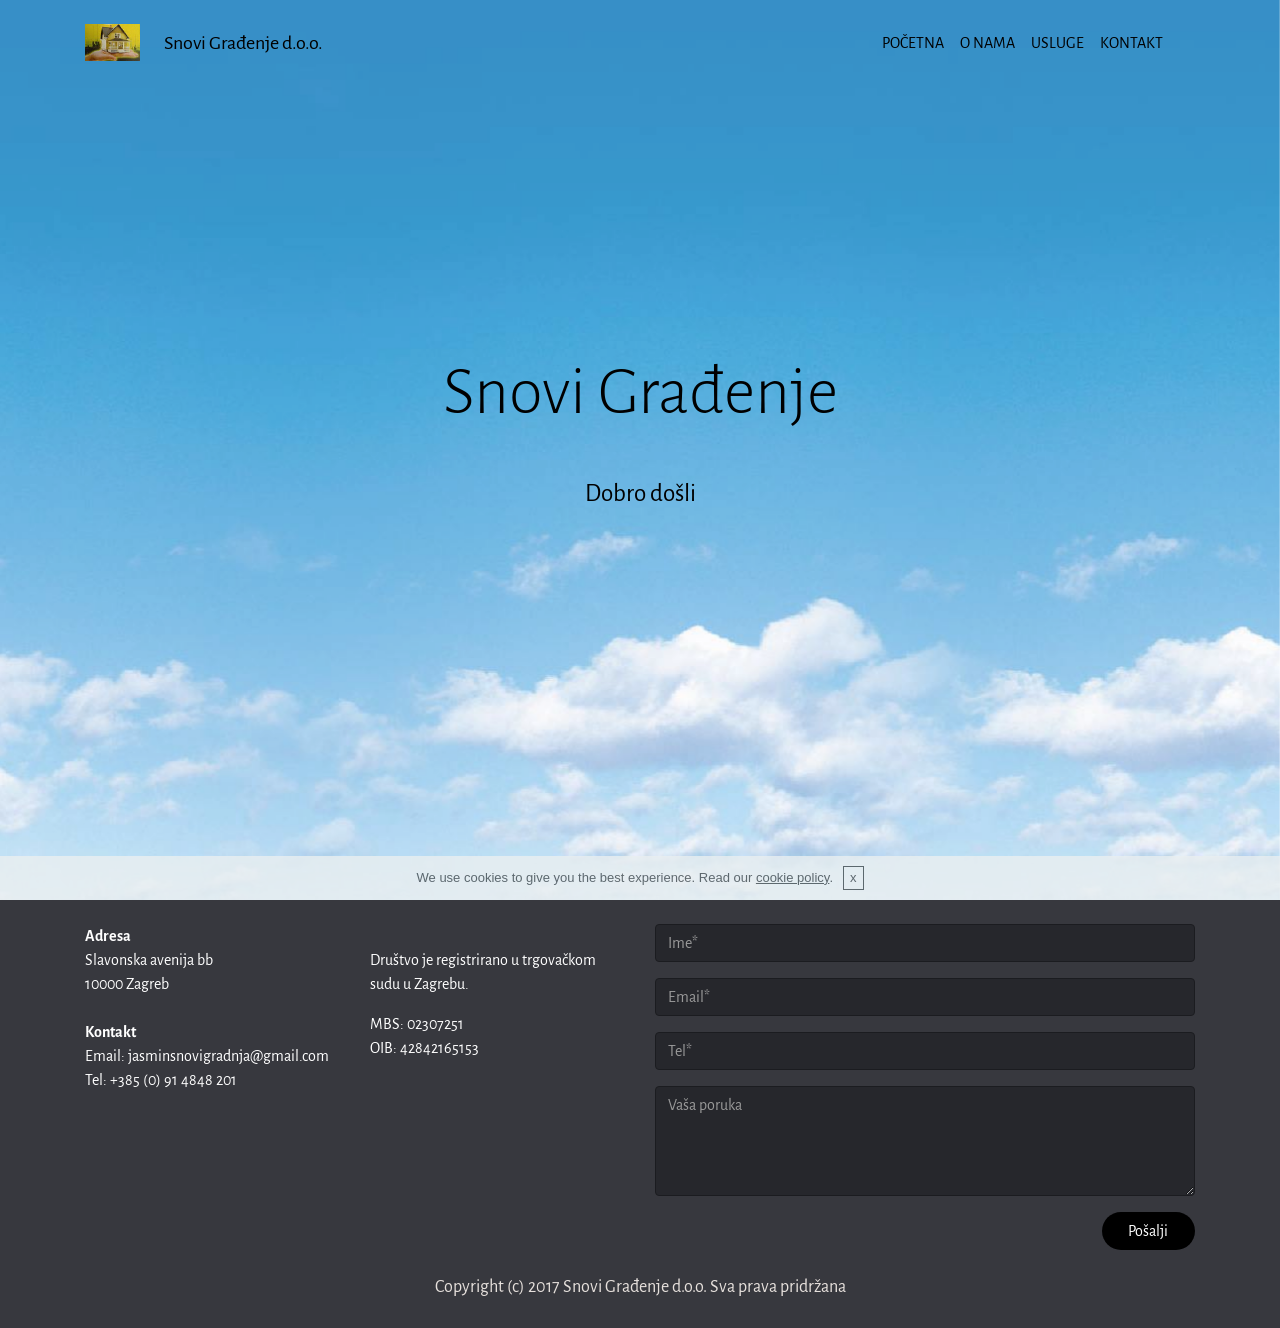
<file: index.html>
<!DOCTYPE html>
<html>
<head>
  <!-- Site made with Mobirise Website Builder v3.12.1, https://mobirise.com -->
  <meta charset="UTF-8">
  <meta http-equiv="X-UA-Compatible" content="IE=edge">
  <meta name="generator" content="Mobirise v3.12.1, mobirise.com">
  <meta name="viewport" content="width=device-width, initial-scale=1">
  <link rel="shortcut icon" href="assets/images/snovi-ruka-logo-189x128.jpg" type="image/x-icon">
  <meta name="description" content="">
  
  <link rel="stylesheet" href="https://fonts.googleapis.com/css?family=Playfair+Display:400,700&subset=latin,cyrillic">
  <link rel="stylesheet" href="https://fonts.googleapis.com/css?family=Alegreya+Sans:400,700&subset=latin,vietnamese,latin-ext">
  <link rel="stylesheet" href="assets/tether/tether.min.css">
  <link rel="stylesheet" href="assets/bootstrap/css/bootstrap.min.css">
  <link rel="stylesheet" href="assets/puritym/css/style.css">
  <link rel="stylesheet" href="assets/mobirise/css/mbr-additional.css" type="text/css">
  
  
  
</head>
<body>
<nav class="navbar navbar-light mbr-navbar navbar-fixed-top navbar-transparent" id="menu-0">
    <div class="container">
        <button class="navbar-toggler pull-right hidden-md-up" type="button" data-toggle="collapse" data-target="#exCollapsingNavbar2">
            <div class="hamburger-icon"></div>
        </button>

        <div class="clearfix"></div>
        <div class="collapse navbar-toggleable-sm" id="exCollapsingNavbar2">
            <span class="navbar-logo"><a href="https://mobirise.com"><img src="assets/images/snovi-ruka-logo-189x128.jpg" alt="Mobirise"></a></span>
            <span><a class="navbar-brand text-black" href="index.html">Snovi Građenje d.o.o.</a></span>

            

            <ul class="nav navbar-nav pull-xs-right"> <li class="nav-item"><a class="nav-link text-black" href="index.html">POČETNA</a></li> <li class="nav-item"><a class="nav-link text-black" href="SG_Onama.html">O NAMA</a></li> <li class="nav-item"><a class="nav-link text-black" href="SG_usluge.html">USLUGE</a></li>  <li class="nav-item"><a class="nav-link text-black" href="index.html#contacts3-w">KONTAKT</a></li>   <li class="nav-item"><a class="nav-link text-black" href="https://mobirise.com"></a></li> <li class="nav-item"><a class="nav-link text-black" href="https://mobirise.com"></a></li> </ul>
        </div>
    </div>
</nav>

<section class="mbr-section mbr-section-full mbr-parallax-background mbr-after-navbar" id="header1-b" style="background-image: url(assets/images/sky-background-free-2000x908.jpg);">
    <div class="mbr-table-cell">
        <div class="mbr-overlay" style="opacity: 0.2; background-color: rgb(255, 255, 255);"></div>
        <div class="container">
            <div class="row">
                <div class="col-md-8 col-md-offset-2 text-xs-center">

                    <h1 class="mbr-section-title display-1">Snovi Građenje</h1>
                    <p class="lead">Dobro došli</p>
                    
                </div>
            </div>
        </div>
        <a class="mbr-arrow" href="#footer1-i"><i class="fa fa-angle-down"></i></a>
    </div>
</section>

<section class="mbr-section mbr-section-small mbr-footer" id="contacts3-w" style="background-color: rgb(55, 56, 62); padding-top: 1.5rem; padding-bottom: 0rem;">
    
    <div class="container">
        <div class="row">
            <div class="col-xs-12 col-md-3">
                <p><strong>Adresa</strong><br>
Slavonska avenija bb<br>
10000 Zagreb<br><br><strong>Kontakt</strong><br>
Email:  jasminsnovigradnja@gmail.com<br>
Tel: +385 (0) 91 4848 201<br><br></p>
            </div>
            <div class="col-xs-12 col-md-3"><br><ul><p>Društvo je registrirano u trgovačkom sudu u Zagrebu.</p><p>MBS: 02307251<br>OIB: 42842165153</p></ul></div>
            <div class="col-xs-12 col-md-6" data-form-type="formoid">
                <div data-form-alert="true"><div hidden="" data-form-alert-success="true">Hvala Vam na iskazanom interesu!</div></div>
                <form action="https://mobirise.com/" method="post" data-form-title="MESSAGE">
                    <input type="hidden" value="mX06ZVja4E2EZxgfI5DPK44tJYjh2rwCl+9QtiZf3z41qBHpLvMY6rj8kYIgLhP+ARMFy6LroRrfm6cbDIcxtn8TXeQkxPLaC8D1YknIsHbTdmIFRxYLUBW+YEd84MO8" data-form-email="true">
                    <div class="form-group">
                        <input type="text" class="form-control input-sm input-inverse" name="name" required="" placeholder="Ime*" data-form-field="Name">
                    </div>
                    <div class="form-group">
                        <input type="email" class="form-control input-sm input-inverse" name="email" required="" placeholder="Email*" data-form-field="Email">
                    </div>
                    <div class="form-group">
                        <input type="tel" class="form-control input-sm input-inverse" name="phone" placeholder="Tel*" data-form-field="Phone">
                    </div>
                    <div class="form-group">
                        <textarea class="form-control input-sm input-inverse" name="message" rows="4" placeholder="Vaša poruka" data-form-field="Message"></textarea>
                    </div>
                    <div class="text-xs-right"><button type="submit" class="btn btn-black">Pošalji</button></div>
                </form>
            </div>
        </div>
    </div>
</section>

<footer class="mbr-section mbr-section-nopadding mbr-footer" id="footer1-i" style="background-color: rgb(55, 56, 62); padding-top: 1rem; padding-bottom: 0.66rem;">
    
    <div class="container">
        <p>Copyright (c) 2017 Snovi Građenje d.o.o. Sva prava pridržana</p>
    </div>
</footer>


  <script src="assets/web/assets/jquery/jquery.min.js"></script>
  <script src="assets/tether/tether.min.js"></script>
  <script src="assets/bootstrap/js/bootstrap.min.js"></script>
  <script src="assets/smooth-scroll/SmoothScroll.js"></script>
  <script src="assets/cookies-alert-plugin/cookies-alert-core.js"></script>
  <script src="assets/cookies-alert-plugin/cookies-alert-script.js"></script>
  <script src="assets/jarallax/jarallax.js"></script>
  <script src="assets/puritym/js/script.js"></script>
  <script src="assets/formoid/formoid.min.js"></script>
  
  
<input name="cookieData" type="hidden" data-cookie-text="We use cookies to give you the best experience. Read our <a href='privacy.html'>cookie policy</a>.">
  </body>
</html>
</file>
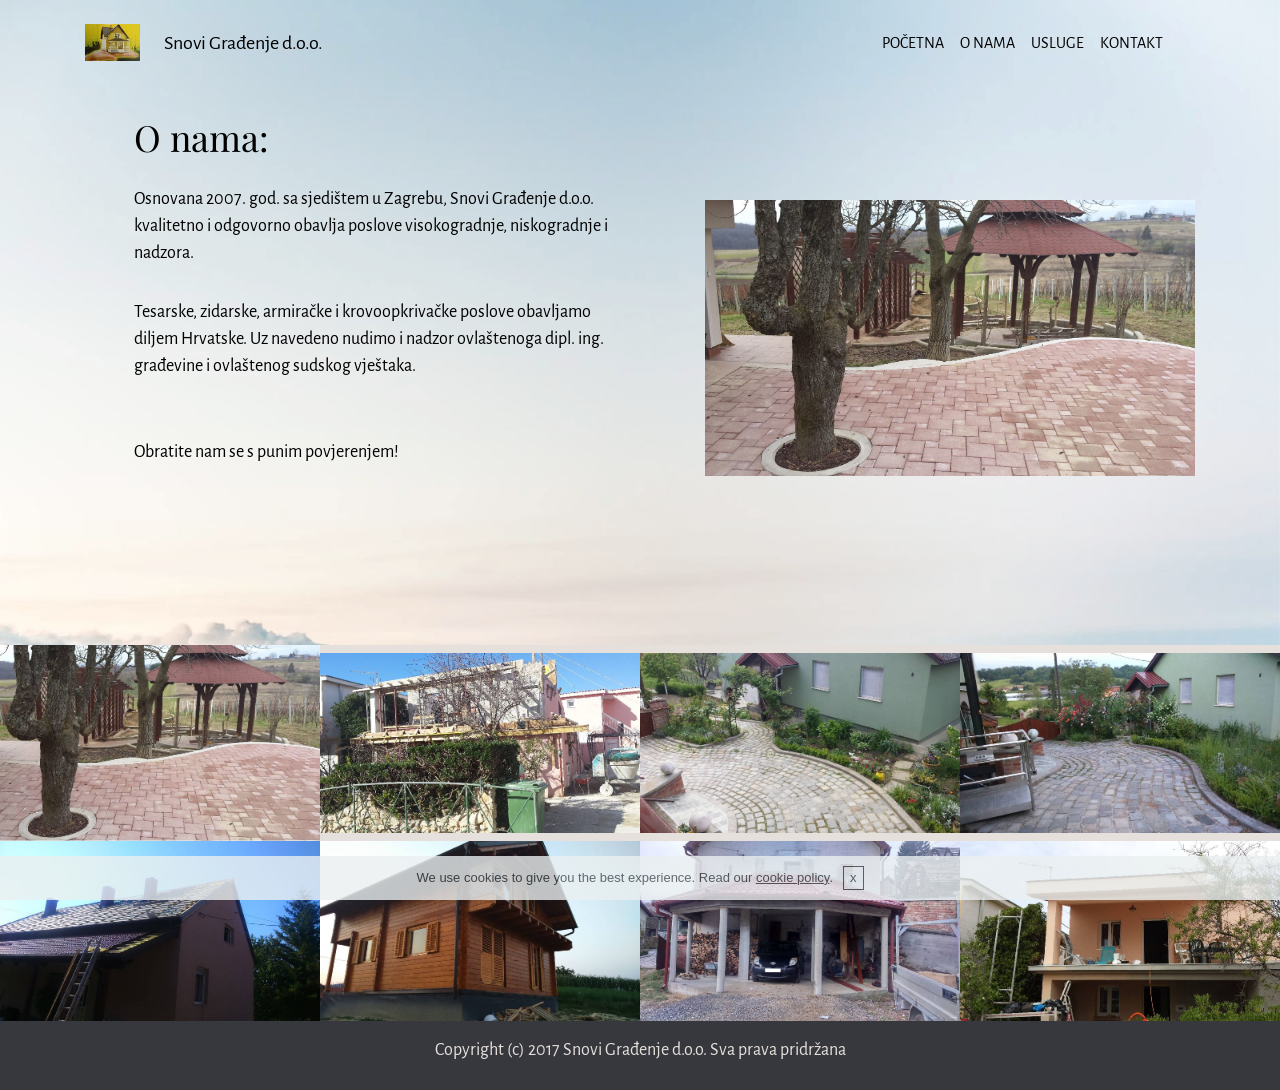
<file: SG_Onama.html>
<!DOCTYPE html>
<html>
<head>
  <!-- Site made with Mobirise Website Builder v3.12.1, https://mobirise.com -->
  <meta charset="UTF-8">
  <meta http-equiv="X-UA-Compatible" content="IE=edge">
  <meta name="generator" content="Mobirise v3.12.1, mobirise.com">
  <meta name="viewport" content="width=device-width, initial-scale=1">
  <link rel="shortcut icon" href="assets/images/snovi-ruka-logo-189x128.jpg" type="image/x-icon">
  <meta name="description" content="">
  <title>O nama</title>
  <link rel="stylesheet" href="https://fonts.googleapis.com/css?family=Playfair+Display:400,700&subset=latin,cyrillic">
  <link rel="stylesheet" href="https://fonts.googleapis.com/css?family=Alegreya+Sans:400,700&subset=latin,vietnamese,latin-ext">
  <link rel="stylesheet" href="assets/tether/tether.min.css">
  <link rel="stylesheet" href="assets/bootstrap/css/bootstrap.min.css">
  <link rel="stylesheet" href="assets/puritym/css/style.css">
  <link rel="stylesheet" href="assets/mobirise/css/mbr-additional.css" type="text/css">
  
  
  
</head>
<body>
<nav class="navbar navbar-light mbr-navbar navbar-fixed-top navbar-transparent" id="menu-10">
    <div class="container">
        <button class="navbar-toggler pull-right hidden-md-up" type="button" data-toggle="collapse" data-target="#exCollapsingNavbar2">
            <div class="hamburger-icon"></div>
        </button>

        <div class="clearfix"></div>
        <div class="collapse navbar-toggleable-sm" id="exCollapsingNavbar2">
            <span class="navbar-logo"><a href="https://mobirise.com"><img src="assets/images/snovi-ruka-logo-189x128.jpg" alt="Mobirise"></a></span>
            <span><a class="navbar-brand text-black" href="index.html">Snovi Građenje d.o.o.</a></span>

            

            <ul class="nav navbar-nav pull-xs-right"> <li class="nav-item"><a class="nav-link text-black" href="index.html">POČETNA</a></li> <li class="nav-item"><a class="nav-link text-black" href="SG_Onama.html">O NAMA</a></li> <li class="nav-item"><a class="nav-link text-black" href="SG_usluge.html">USLUGE</a></li>  <li class="nav-item"><a class="nav-link text-black" href="index.html#contacts3-w">KONTAKT</a></li>   <li class="nav-item"><a class="nav-link text-black" href="https://mobirise.com"></a></li> <li class="nav-item"><a class="nav-link text-black" href="https://mobirise.com"></a></li> </ul>
        </div>
    </div>
</nav>

<section class="mbr-section mbr-section-nopadding mbr-parallax-background mbr-after-navbar" id="msg-box4-13" style="background-image: url(assets/images/mbr-1-2000x1333.jpg); padding-top: 0rem; padding-bottom: 1.5rem;">
    <div class="mbr-overlay" style="opacity: 0.2; background-color: rgb(255, 255, 255);"></div>
    <div class="container">
        <div class="row">
            
            <div class="col-xs-12 col-lg-3 mbr-inner-padding text-xs-center mbr-table-cell-lg">
                <h3 class="mbr-section-title display-4">O nama:</h3>
                
                <div class="lead"><p>Osnovana 2007. god. sa sjedištem u Zagrebu, Snovi Građenje d.o.o. kvalitetno i odgovorno obavlja poslove visokogradnje, niskogradnje i nadzora.</p><p><span style="line-height: 1.5;">Tesarske, zidarske, armiračke i krovoopkrivačke poslove obavljamo diljem Hrvatske. Uz navedeno nudimo i nadzor ovlaštenoga dipl. ing. građevine i ovlaštenog sudskog vještaka.</span></p><p><span style="line-height: 1.5;"><br></span><span style="line-height: 1.5;">Obratite nam se s punim povjerenjem!</span></p><p><br></p></div>
                
            </div>
            <div class="col-xs-12 col-lg-9 mbr-table-cell-lg image-size" style="width: 21%;">
                <div class="mbr-figure"><img src="assets/images/20140105-1400x787.jpg"></div>
            </div>
        </div>
    </div>
</section>

<section class="mbr-gallery mbr-section mbr-section-nopadding" id="gallery1-14" style="background-color: rgb(230, 224, 220); padding-top: 0rem; padding-bottom: 0rem;">
    <!-- Gallery -->
    <div>
        <div class=" mbr-gallery-layout-default">
            <div>
                <div>
                    <div class="mbr-gallery-item">
                        <a data-toggle="modal" href="#lb-gallery1-14" data-slide-to="0">
                            <img alt="" src="assets/images/20140105-2000x1220-800x488.jpg">
                            <span class="icon fa fa-search-plus"></span>
                        </a>
                    </div><div class="mbr-gallery-item">
                        <a data-toggle="modal" href="#lb-gallery1-14" data-slide-to="1">
                            <img alt="" src="assets/images/20150211-2000x1125-800x450.jpg">
                            <span class="icon fa fa-search-plus"></span>
                        </a>
                    </div><div class="mbr-gallery-item">
                        <a data-toggle="modal" href="#lb-gallery1-14" data-slide-to="2">
                            <img alt="" src="assets/images/20160423-2000x1125-800x450.jpg">
                            <span class="icon fa fa-search-plus"></span>
                        </a>
                    </div><div class="mbr-gallery-item">
                        <a data-toggle="modal" href="#lb-gallery1-14" data-slide-to="3">
                            <img alt="" src="assets/images/dsc-0030-2000x1125-800x450.jpg">
                            <span class="icon fa fa-search-plus"></span>
                        </a>
                    </div><div class="mbr-gallery-item">
                        <a data-toggle="modal" href="#lb-gallery1-14" data-slide-to="4">
                            <img alt="" src="assets/images/dsc-2-2000x1125-800x450.jpg">
                            <span class="icon fa fa-search-plus"></span>
                        </a>
                    </div><div class="mbr-gallery-item">
                        <a data-toggle="modal" href="#lb-gallery1-14" data-slide-to="5">
                            <img alt="" src="assets/images/dsc-2000x1125-800x450.jpg">
                            <span class="icon fa fa-search-plus"></span>
                        </a>
                    </div><div class="mbr-gallery-item">
                        <a data-toggle="modal" href="#lb-gallery1-14" data-slide-to="6">
                            <img alt="" src="assets/images/dsc-0009-1-2000x1125-800x450.jpg">
                            <span class="icon fa fa-search-plus"></span>
                        </a>
                    </div><div class="mbr-gallery-item">
                        <a data-toggle="modal" href="#lb-gallery1-14" data-slide-to="7">
                            <img alt="" src="assets/images/20150426-2000x1125-800x450.jpg">
                            <span class="icon fa fa-search-plus"></span>
                        </a>
                    </div>
                </div>
            </div>
            <div class="clearfix"></div>
        </div>
    </div>

    <!-- Lightbox -->
    <div data-app-prevent-settings="" class="mbr-slider modal fade carousel slide" tabindex="-1" data-keyboard="true" data-interval="false" id="lb-gallery1-14">
        <div class="modal-dialog">
            <div class="modal-content">
                <div class="modal-body">
                    <ol class="carousel-indicators">
                        <li data-app-prevent-settings="" data-target="#lb-gallery1-14" data-slide-to="0"></li><li data-app-prevent-settings="" data-target="#lb-gallery1-14" data-slide-to="1"></li><li data-app-prevent-settings="" data-target="#lb-gallery1-14" data-slide-to="2"></li><li data-app-prevent-settings="" data-target="#lb-gallery1-14" data-slide-to="3"></li><li data-app-prevent-settings="" data-target="#lb-gallery1-14" class=" active" data-slide-to="4"></li><li data-app-prevent-settings="" data-target="#lb-gallery1-14" data-slide-to="5"></li><li data-app-prevent-settings="" data-target="#lb-gallery1-14" data-slide-to="6"></li><li data-app-prevent-settings="" data-target="#lb-gallery1-14" data-slide-to="7"></li>
                    </ol>
                    <div class="carousel-inner">
                        <div class="carousel-item">
                            <img alt="" src="assets/images/20140105-2000x1220.jpg">
                        </div><div class="carousel-item">
                            <img alt="" src="assets/images/20150211-2000x1125.jpg">
                        </div><div class="carousel-item">
                            <img alt="" src="assets/images/20160423-2000x1125.jpg">
                        </div><div class="carousel-item">
                            <img alt="" src="assets/images/dsc-0030-2000x1125.jpg">
                        </div><div class="carousel-item active">
                            <img alt="" src="assets/images/dsc-2-2000x1125.jpg">
                        </div><div class="carousel-item">
                            <img alt="" src="assets/images/dsc-2000x1125.jpg">
                        </div><div class="carousel-item">
                            <img alt="" src="assets/images/dsc-0009-1-2000x1125.jpg">
                        </div><div class="carousel-item">
                            <img alt="" src="assets/images/20150426-2000x1125.jpg">
                        </div>
                    </div>
                    <a class="left carousel-control" role="button" data-slide="prev" href="#lb-gallery1-14">
                        <span class="icon-prev" aria-hidden="true"></span>
                        <span class="sr-only">Previous</span>
                    </a>
                    <a class="right carousel-control" role="button" data-slide="next" href="#lb-gallery1-14">
                        <span class="icon-next" aria-hidden="true"></span>
                        <span class="sr-only">Next</span>
                    </a>

                    <a class="close" href="#" role="button" data-dismiss="modal">
                        <span aria-hidden="true">×</span>
                        <span class="sr-only">Close</span>
                    </a>
                </div>
            </div>
        </div>
    </div>
</section>

<footer class="mbr-section mbr-section-nopadding mbr-footer" id="footer1-11" style="background-color: rgb(55, 56, 62); padding-top: 1rem; padding-bottom: 0.66rem;">
    
    <div class="container">
        <p>Copyright (c) 2017 Snovi Građenje d.o.o. Sva prava pridržana</p>
    </div>
</footer>


  <script src="assets/web/assets/jquery/jquery.min.js"></script>
  <script src="assets/tether/tether.min.js"></script>
  <script src="assets/bootstrap/js/bootstrap.min.js"></script>
  <script src="assets/smooth-scroll/SmoothScroll.js"></script>
  <script src="assets/cookies-alert-plugin/cookies-alert-core.js"></script>
  <script src="assets/cookies-alert-plugin/cookies-alert-script.js"></script>
  <script src="assets/jarallax/jarallax.js"></script>
  <script src="assets/masonry/masonry.pkgd.min.js"></script>
  <script src="assets/imagesloaded/imagesloaded.pkgd.min.js"></script>
  <script src="assets/bootstrap-carousel-swipe/bootstrap-carousel-swipe.js"></script>
  <script src="assets/puritym/js/script.js"></script>
  <script src="assets/mobirise-gallery/script.js"></script>
  
  
<input name="cookieData" type="hidden" data-cookie-text="We use cookies to give you the best experience. Read our <a href='privacy.html'>cookie policy</a>.">
  </body>
</html>
</file>
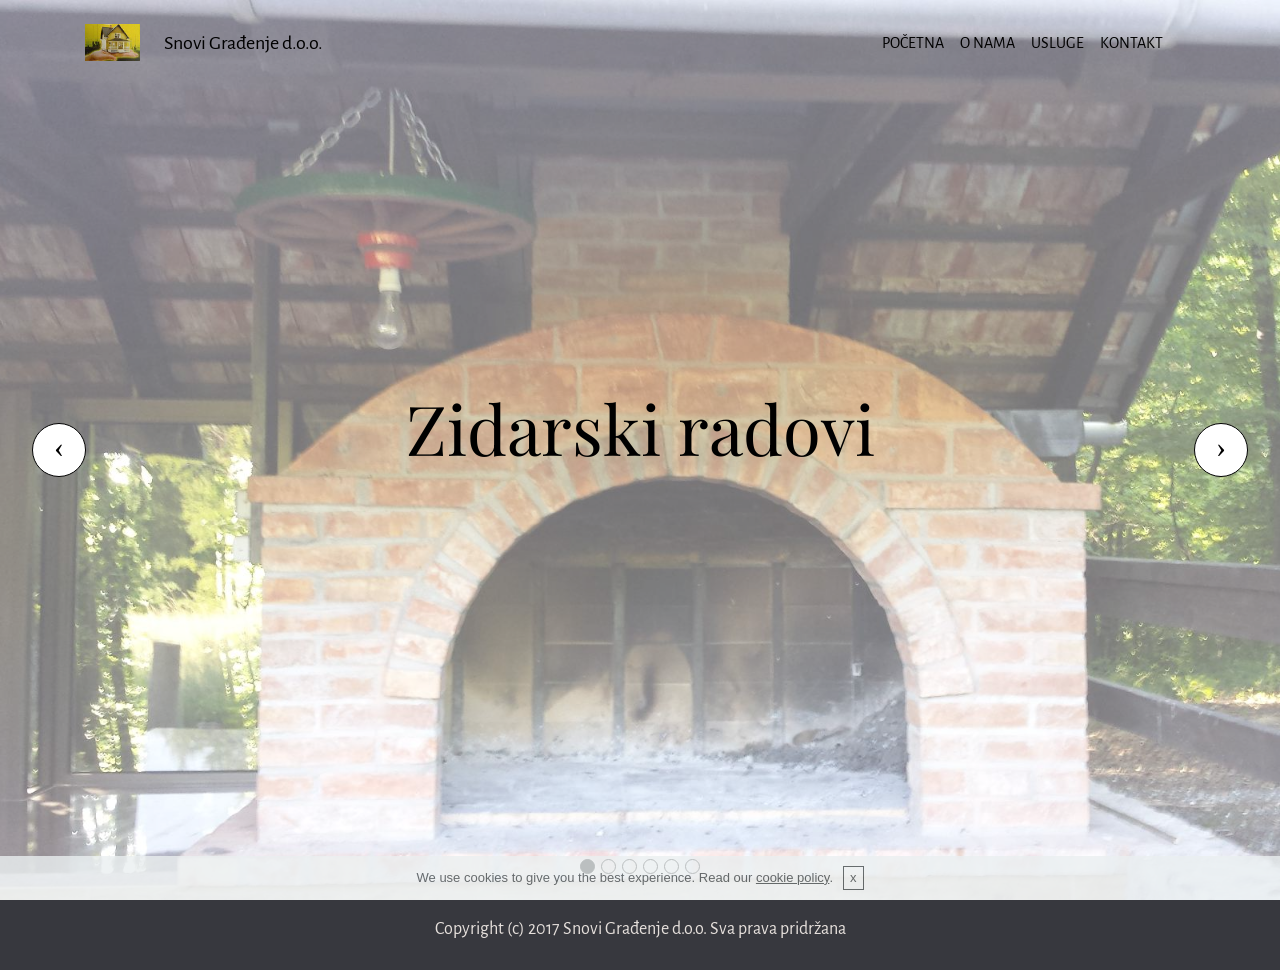
<file: SG_usluge.html>
<!DOCTYPE html>
<html>
<head>
  <!-- Site made with Mobirise Website Builder v3.12.1, https://mobirise.com -->
  <meta charset="UTF-8">
  <meta http-equiv="X-UA-Compatible" content="IE=edge">
  <meta name="generator" content="Mobirise v3.12.1, mobirise.com">
  <meta name="viewport" content="width=device-width, initial-scale=1">
  <link rel="shortcut icon" href="assets/images/snovi-ruka-logo-189x128.jpg" type="image/x-icon">
  <meta name="description" content="">
  <title>Usluge</title>
  <link rel="stylesheet" href="https://fonts.googleapis.com/css?family=Playfair+Display:400,700&subset=latin,cyrillic">
  <link rel="stylesheet" href="https://fonts.googleapis.com/css?family=Alegreya+Sans:400,700&subset=latin,vietnamese,latin-ext">
  <link rel="stylesheet" href="assets/tether/tether.min.css">
  <link rel="stylesheet" href="assets/bootstrap/css/bootstrap.min.css">
  <link rel="stylesheet" href="assets/puritym/css/style.css">
  <link rel="stylesheet" href="assets/mobirise/css/mbr-additional.css" type="text/css">
  
  
  
</head>
<body>
<nav class="navbar navbar-light mbr-navbar navbar-fixed-top navbar-transparent" id="menu-15">
    <div class="container">
        <button class="navbar-toggler pull-right hidden-md-up" type="button" data-toggle="collapse" data-target="#exCollapsingNavbar2">
            <div class="hamburger-icon"></div>
        </button>

        <div class="clearfix"></div>
        <div class="collapse navbar-toggleable-sm" id="exCollapsingNavbar2">
            <span class="navbar-logo"><a href="https://mobirise.com"><img src="assets/images/snovi-ruka-logo-189x128.jpg" alt="Mobirise"></a></span>
            <span><a class="navbar-brand text-black" href="index.html">Snovi Građenje d.o.o.</a></span>

            

            <ul class="nav navbar-nav pull-xs-right"> <li class="nav-item"><a class="nav-link text-black" href="index.html">POČETNA</a></li> <li class="nav-item"><a class="nav-link text-black" href="SG_Onama.html">O NAMA</a></li> <li class="nav-item"><a class="nav-link text-black" href="SG_usluge.html">USLUGE</a></li>  <li class="nav-item"><a class="nav-link text-black" href="index.html#contacts3-w">KONTAKT</a></li>   <li class="nav-item"><a class="nav-link text-black" href="https://mobirise.com"></a></li> <li class="nav-item"><a class="nav-link text-black" href="https://mobirise.com"></a></li> </ul>
        </div>
    </div>
</nav>

<section class="mbr-slider mbr-section mbr-section__container carousel slide mbr-section-nopadding" data-ride="carousel" data-keyboard="false" data-wrap="true" data-interval="5000" id="slider-17" style="background-color: rgb(230, 224, 220);">
    <div>
        <div>
            <div>
                <ol class="carousel-indicators">
                    <li data-app-prevent-settings="" data-target="#slider-17" data-slide-to="0" class="active"></li><li data-app-prevent-settings="" data-target="#slider-17" data-slide-to="1"></li><li data-app-prevent-settings="" data-target="#slider-17" data-slide-to="2"></li><li data-app-prevent-settings="" data-target="#slider-17" data-slide-to="3"></li><li data-app-prevent-settings="" data-target="#slider-17" class="" data-slide-to="4"></li><li data-app-prevent-settings="" data-target="#slider-17" data-slide-to="5"></li>
                </ol>
                <div class="carousel-inner" role="listbox">
                    <div class="mbr-section carousel-item dark center mbr-section-full active" style="background-image: url(assets/images/20150606-2000x1125.jpg);">
                        <div class="mbr-table-cell">
                         <div class="mbr-overlay" style="opacity: 0.4;"></div>
                            <div class=" container">
                                
                                <div class="row">
                                    <div class="col-md-8 col-md-offset-2 text-xs-center">
                                        <h2 class="mbr-section-title display-1">Zidarski radovi</h2>
                                        

                                        
                                    </div>
                                </div>
                            </div>
                        </div>
                    </div><div class="mbr-section carousel-item dark center mbr-section-full" style="background-image: url(assets/images/20150211-1-2000x1125.jpg);">
                        <div class="mbr-table-cell">
                         <div class="mbr-overlay" style="opacity: 0.4;"></div>
                            <div class=" container">
                                
                                <div class="row">
                                    <div class="col-md-8 col-md-offset-2 text-xs-center">
                                        <h2 class="mbr-section-title display-1">Tesarski radovi</h2>
                                        

                                        
                                    </div>
                                </div>
                            </div>
                        </div>
                    </div><div class="mbr-section carousel-item dark center mbr-section-full" style="background-image: url(assets/images/armiracki-prilagodba-2000x1222.jpg);">
                        <div class="mbr-table-cell">
                         <div class="mbr-overlay" style="opacity: 0.4;"></div>
                            <div class=" container">
                                
                                <div class="row">
                                    <div class="col-md-8 col-md-offset-2 text-xs-center">
                                        <h2 class="mbr-section-title display-1">Armirački radovi</h2>
                                        

                                        
                                    </div>
                                </div>
                            </div>
                        </div>
                    </div><div class="mbr-section carousel-item dark center mbr-section-full" style="background-image: url(assets/images/20150426-1-2000x1125.jpg);">
                        <div class="mbr-table-cell">
                         <div class="mbr-overlay" style="opacity: 0.4;"></div>
                            <div class=" container">
                                
                                <div class="row">
                                    <div class="col-md-8 col-md-offset-2 text-xs-center">
                                        <h2 class="mbr-section-title display-1">Fasaderski radovi</h2>
                                        

                                        
                                    </div>
                                </div>
                            </div>
                        </div>
                    </div><div class="mbr-section carousel-item dark center mbr-section-full" style="background-image: url(assets/images/dsc-2-2000x1125.jpg);">
                        <div class="mbr-table-cell">
                         <div class="mbr-overlay" style="opacity: 0.4;"></div>
                            <div class=" container">
                                
                                <div class="row">
                                    <div class="col-md-8 col-md-offset-2 text-xs-center">
                                        <h2 class="mbr-section-title display-1">Krovopokrivački radovi</h2>
                                        

                                        
                                    </div>
                                </div>
                            </div>
                        </div>
                    </div><div class="mbr-section carousel-item dark center mbr-section-full" style="background-image: url(assets/images/dsc-1-2000x1125.jpg);">
                        <div class="mbr-table-cell">
                         <div class="mbr-overlay" style="opacity: 0.4;"></div>
                            <div class=" container">
                                
                                <div class="row">
                                    <div class="col-md-8 col-md-offset-2 text-xs-center">
                                        <h2 class="mbr-section-title display-1">Projektantski nadozor</h2>
                                        

                                        
                                    </div>
                                </div>
                            </div>
                        </div>
                    </div>
                </div>
                
                <a data-app-prevent-settings="" class="left carousel-control" role="button" data-slide="prev" href="#slider-17">
                    <span class="icon-prev" aria-hidden="true"></span>
                    <span class="sr-only">Previous</span>
                </a>
                <a data-app-prevent-settings="" class="right carousel-control" role="button" data-slide="next" href="#slider-17">
                    <span class="icon-next" aria-hidden="true"></span>
                    <span class="sr-only">Next</span>
                </a>
            </div>
        </div>
    </div>
</section>

<footer class="mbr-section mbr-section-nopadding mbr-footer" id="footer1-16" style="background-color: rgb(55, 56, 62); padding-top: 1rem; padding-bottom: 0.66rem;">
    
    <div class="container">
        <p>Copyright (c) 2017 Snovi Građenje d.o.o. Sva prava pridržana</p>
    </div>
</footer>


  <script src="assets/web/assets/jquery/jquery.min.js"></script>
  <script src="assets/tether/tether.min.js"></script>
  <script src="assets/bootstrap/js/bootstrap.min.js"></script>
  <script src="assets/smooth-scroll/SmoothScroll.js"></script>
  <script src="assets/cookies-alert-plugin/cookies-alert-core.js"></script>
  <script src="assets/cookies-alert-plugin/cookies-alert-script.js"></script>
  <script src="assets/bootstrap-carousel-swipe/bootstrap-carousel-swipe.js"></script>
  <script src="assets/puritym/js/script.js"></script>
  
  
<input name="cookieData" type="hidden" data-cookie-text="We use cookies to give you the best experience. Read our <a href='privacy.html'>cookie policy</a>.">
  </body>
</html>
</file>
<file: assets/mobirise/css/mbr-additional.css>
@import url(https://fonts.googleapis.com/css?family=Alegreya+Sans:400,700&subset=latin,vietnamese,latin-ext);



#menu-0 {
.navbar-toggler {
	color: #000;
}
.close-icon::before, .close-icon::after {
	background-color: #ffffff;
}
.link, .dropdown-item {
	color: #ffffff;
}
.link {
	font-size: 0.75rem;
}
.dropdown-item, .nav-dropdown-sm .link {
	font-size: 0.812rem;
}
.link:hover, .dropdown-item:hover, .link:focus, .dropdown-item:focus {
	color: @primaryColor;
}
.link[aria-expanded="true"], .dropdown-menu {
	background: #0e0e0e;
}
.nav-dropdown-sm .link:focus, .nav-dropdown-sm .link:hover, .nav-dropdown-sm .dropdown-item:focus, .nav-dropdown-sm .dropdown-item:hover {
	background: #202020!important;
}
.navbar, .nav-dropdown-sm, .nav-dropdown-sm .link[aria-expanded="true"], .nav-dropdown-sm .dropdown-menu {
	background: #282828;
}
.bg-color.transparent .link {
	color: #ffffff;
	transition: none;
}
.bg-color.transparent.opened .link {
	transition: color .2s ease-in-out;
}
.bg-color.transparent.opened .link:hover, .bg-color.transparent.opened .link:focus {
	color: @primaryColor;
}
.link[aria-expanded="true"], .dropdown-item[aria-expanded="true"] {
	color: #c0a375!important;
}
}

#header1-b {
H1 {
	text-align: center;
	font-family: 'Alegreya Sans', sans-serif;
}
P {
	font-family: 'Alegreya Sans', sans-serif;
	font-size: 25px;
}
}

#footer1-i {
P {
	color: #e6e0dc;
	font-size: 18px;
	text-align: center;
}
}

#contacts3-w {
UL {
	font-size: 16px;
	text-align: center;
}
P {
	text-align: left;
}
}
#menu-10 .navbar-toggler {
  color: #d8f1d5;
}
#footer1-11 P {
  color: #e6e0dc;
  font-size: 18px;
  text-align: center;
}
#msg-box4-13 .mbr-section-title {
  text-align: left;
  font-size: 36px;
}
#msg-box4-13 .lead P {
  text-align: left;
  font-size: 18px;
}
#menu-15 .navbar-toggler {
  color: #000;
}
#footer1-16 P {
  color: #e6e0dc;
  font-size: 18px;
  text-align: center;
}
</file>
<file: assets/puritym/css/style.css>
/**
 * BOOTSTRAP CUSTOM
 */
.container {
  position: relative; }

.btn {
  margin-bottom: 0.5rem; }
  .btn + .btn {
    margin-left: 1rem; }

.btn-white {
  background: #fff;
  color: inherit; }

.btn-black {
  background: #000;
  color: #fff; }

.btn-social,
.btn-social:hover,
.btn-social:active,
.btn-social:focus {
  color: #fff; }

.display-1 {
  font-size: 4.3rem;
  margin-top: 3.9rem;
  margin-bottom: 2.8rem; }

.display-2 {
  font-size: 3.5rem;
  margin-top: 3.5rem;
  margin-bottom: 2.5rem; }

.display-3 {
  font-size: 2.8rem;
  margin-top: 3.2rem;
  margin-bottom: 2rem; }

.display-4 {
  font-size: 2.3rem;
  margin-top: 2.3rem;
  margin-bottom: 1.8rem; }

p.lead,
.lead p {
  margin-bottom: 2rem; }

.card .card-img-top {
  width: 100%; }

.card-block {
  background-color: #fff; }

@media (min-width: 768px) {
  .col-md-4:nth-of-type(3n+1) {
    clear: left; } }
@media (min-width: 544px) and (max-width: 767px) {
  .col-md-4:nth-of-type(odd) {
    clear: left; } }
.row.no-gutter {
  margin-left: 0;
  margin-right: 0; }

.row.no-gutter > [class*=col-]:not(:first-child),
.row.no-gutter > [class*=col-]:not(:last-child) {
  padding-right: 0;
  padding-left: 0; }

blockquote {
  padding: .5rem 1rem;
  margin: 0 0 1rem;
  margin-bottom: 1rem;
  font-size: 1.25rem;
  border-left: .25rem solid #f1c050; }

/**
 * TYPOGRAPHY
 */
body {
  font-family: "Alegreya Sans", sans-serif; }

h1, h2, h3, h4, h5, h6,
.h1, .h2, .h3, .h4, .h5, .h6,
.display-1, .display-2, .display-3, .display-4 {
  font-family: "Playfair Display", sans-serif; }

/**
 * MAPS
 */
@-webkit-keyframes mapCircleLoading {
  from {
    -webkit-transform: rotate(0deg); }
  to {
    -webkit-transform: rotate(359deg); } }
@keyframes mapCircleLoading {
  from {
    transform: rotate(0deg); }
  to {
    transform: rotate(359deg); } }
.mbr-map {
  position: relative; }
  .mbr-map iframe {
    height: 100%;
    width: 100%; }
  .mbr-map [data-state-details] {
    color: #6b6763;
    font-family: "Alegreya Sans", sans-serif;
    font-size: 1.25rem;
    height: 1.5em;
    margin-top: -0.75em;
    padding-left: 20px;
    padding-right: 20px;
    position: absolute;
    text-align: center;
    top: 50%;
    width: 100%; }
  .mbr-map[data-state] {
    background: #e9e5dc; }
  .mbr-map[data-state="loading"] [data-state-details] {
    display: none; }
  .mbr-map[data-state="loading"]::after {
    content: "";
    -webkit-animation: mapCircleLoading .6s infinite linear;
    animation: mapCircleLoading .6s infinite linear;
    border-radius: 50%;
    border: 6px rgba(255, 255, 255, 0.35) solid;
    border-top-color: #fff;
    height: 40px;
    left: 50%;
    margin-left: -20px;
    margin-top: -20px;
    position: absolute;
    top: 50%;
    width: 40px; }

/**
 * SECTIONS
 */
.mbr-section {
  position: relative;
  padding-top: 9rem;
  padding-bottom: 9rem;
  background-position: 50% 50%;
  background-repeat: no-repeat;
  background-size: cover; }

.mbr-section-full {
  display: table;
  width: 100%;
  height: 100vh;
  padding-top: 0;
  padding-bottom: 0; }

.mbr-section-small {
  padding-top: 4.5rem;
  padding-bottom: 4.5rem; }

.mbr-section-nopadding {
  padding-top: 0;
  padding-bottom: 0; }

.mbr-section-title {
  margin-top: 0; }

.mbr-table {
  display: table; }

.mbr-table-cell {
  position: relative;
  display: table-cell;
  vertical-align: middle;
  padding-top: 9rem;
  padding-bottom: 9rem; }

.mbr-table-cell-lg {
  position: relative;
  display: table-cell;
  vertical-align: middle;
  padding-top: 0;
  padding-bottom: 0;
  float: none; }

@media (max-width: 991px) {
  .mbr-table-cell-lg {
    display: block; } }
.mbr-inner-padding {
  padding: 4rem; }

/* footer */
.mbr-footer {
  color: #fff; }
  .mbr-footer .mbr-map,
  .mbr-footer .mbr-google-map {
    height: 300px; }
  .mbr-footer .form-control {
    color: #fff;
    background-color: #26272c;
    border-color: #1b1c20; }
  .mbr-footer ul {
    list-style-type: none;
    padding: 0; }
    .mbr-footer ul li {
      position: relative;
      padding-left: 1.2rem; }
      .mbr-footer ul li:before {
        content: '';
        position: absolute;
        margin-left: -1.2rem;
        width: 10px;
        height: 1px;
        top: 50%;
        background-color: #fff; }

footer.mbr-footer {
  padding-top: 3rem;
  padding-bottom: 2rem; }

/**
 * NAVBAR
 */
.mbr-navbar {
  position: absolute;
  top: 0;
  right: 0;
  left: 0;
  padding: 1.5rem 1rem;
  background-color: #fff;
  z-index: 1030; }
  .mbr-navbar.navbar-fixed-top {
    position: fixed; }
  .mbr-navbar.navbar-transparent {
    background-color: transparent; }
  .mbr-navbar .navbar-logo {
    margin-right: 1.5rem;
    float: left; }
  .mbr-navbar .navbar-logo,
  .mbr-navbar .navbar-logo img {
    height: 37px; }
  .mbr-navbar .navbar-brand {
    margin-right: 1.5rem; }
  .mbr-navbar .navbar-divider,
  .mbr-navbar .navbar-nav .nav-item + .nav-item,
  .mbr-navbar .navbar-nav .nav-link + .nav-link {
    margin-left: 1rem; }
  .mbr-navbar .navbar-nav + .navbar-nav {
    margin-right: 20px; }

.mbr-navbar .hamburger-icon, .navbar-dropdown .hamburger-icon {
  content: "";
  width: 16px;
  -webkit-box-shadow: 0 -6px 0 1px,0 0 0 1px,0 6px 0 1px;
  -moz-box-shadow: 0 -6px 0 1px,0 0 0 1px,0 6px 0 1px;
  box-shadow: 0 -6px 0 1px,0 0 0 1px,0 6px 0 1px; }

/**
 * HELPERS
 */
/* Colors */
.text-white {
  color: #fff !important; }

.text-black {
  color: #000 !important; }

/**
 * Mobirise Classes
 */
.mbr-after-navbar:before {
  content: "";
  display: block;
  height: 54px; }

.mbr-section__container--first {
  padding-bottom: 1rem; }

.mbr-section__container--middle {
  padding-top: 1rem;
  padding-bottom: 1rem; }

.mbr-section__container--last {
  padding-top: 1rem; }

.mbr-overlay,
.mbr-background-video,
.mbr-background-video-preview {
  position: absolute;
  bottom: 0;
  left: 0;
  right: 0;
  top: 0; }

.mbr-overlay {
  background-color: #fff;
  opacity: 0.5;
  z-index: 1; }
  .mbr-overlay ~ * {
    z-index: 2; }

.mbr-background-video-preview {
  z-index: 0 !important; }

.mbr-figure {
  display: block;
  overflow: hidden;
  position: relative;
  width: 100%;
  margin: 0; }
  .mbr-figure img, .mbr-figure iframe {
    display: block;
    width: 100%; }
  .mbr-figure .mbr-figure-caption {
    width: 100%;
    padding: 1.5rem 0;
    background-color: #FFF8E0; }
  .mbr-figure .mbr-figure-caption-over {
    position: absolute;
    bottom: 0;
    background-color: rgba(255, 255, 255, 0.5); }

.mbr-map,
.mbr-google-map {
  height: 400px; }

.mbr-arrow {
  position: absolute;
  text-align: center;
  font-size: 35px;
  bottom: 71px;
  left: 50%;
  width: 30px;
  margin-left: -15px;
  line-height: 1px;
  padding: 0 20px;
  -webkit-animation: floating-arrow 1.6s infinite ease-in-out 0s;
  -o-animation: floating-arrow 1.6s infinite ease-in-out 0s;
  animation: floating-arrow 1.6s infinite ease-in-out 0s; }
  .mbr-arrow, .mbr-arrow:hover, .mbr-arrow:focus {
    color: inherit; }

@-webkit-keyframes floating-arrow {
  from {
    -webkit-transform: translateY(0);
    transform: translateY(0); }
  65% {
    -webkit-transform: translateY(11px);
    transform: translateY(11px); }
  to {
    -webkit-transform: translateY(0);
    transform: translateY(0); } }
@-o-keyframes floating-arrow {
  from {
    -webkit-transform: translateY(0);
    transform: translateY(0); }
  65% {
    -webkit-transform: translateY(11px);
    transform: translateY(11px); }
  to {
    -webkit-transform: translateY(0);
    transform: translateY(0); } }
@keyframes floating-arrow {
  from {
    -webkit-transform: translateY(0);
    transform: translateY(0); }
  65% {
    -webkit-transform: translateY(11px);
    transform: translateY(11px); }
  to {
    -webkit-transform: translateY(0);
    transform: translateY(0); } }
@media (max-width: 767px) {
  .mbr-arrow {
    bottom: 41px; } }
@media (max-width: 320px) {
  .mbr-arrow {
    bottom: 21px;
    text-align: center; } }
@media all and (device-width: 320px) and (device-height: 568px) and (orientation: portrait) {
  .mbr-arrow {
    bottom: 31px; } }
/*-------

   Slider

-------*/
.mbr-slider .carousel-inner > .active,
.mbr-slider .carousel-inner > .next,
.mbr-slider .carousel-inner > .prev {
  display: table; }

.mbr-slider .carousel-control {
  background-image: none;
  width: 54px;
  height: 54px;
  top: 50%;
  margin-top: -27px;
  line-height: 54px;
  border-radius: 27px;
  color: inherit;
  background: #fff;
  border: 1px solid #000;
  opacity: 1;
  text-shadow: none;
  z-index: 5;
  -webkit-transition: all 0.2s ease-in-out 0s;
  -o-transition: all 0.2s ease-in-out 0s;
  transition: all 0.2s ease-in-out 0s; }

.mbr-slider .carousel-control .icon-next,
.mbr-slider .carousel-control .icon-prev {
  margin-top: -18px;
  font-size: 30px; }

.mbr-slider .carousel-control.left {
  margin-left: 2rem; }

.mbr-slider .carousel-control.right {
  margin-right: 2rem; }

.mbr-slider .carousel-control:hover {
  background: #000;
  color: #fff; }

.mbr-slider .carousel-indicators {
  bottom: 0; }

.mbr-slider .carousel-indicators li,
.mbr-slider .carousel-indicators .active {
  width: 15px;
  height: 15px;
  margin: 3px;
  border: 1px solid #000; }

.mbr-slider .carousel-indicators .active {
  background-color: #000; }

.mbr-slider .mbr-overlay {
  z-index: 0; }

@media (max-width: 767px) {
  .mbr-slider .carousel-control {
    top: auto;
    bottom: 20px; }

  .mbr-slider > .container .carousel-control {
    margin-bottom: 0px; } }
/* boxed slider */
.mbr-slider > .boxed-slider {
  position: relative;
  padding: 93px 0; }

.mbr-slider > .boxed-slider > div {
  position: relative; }

.mbr-slider > .container img {
  width: 100%; }

.mbr-slider > .container img + .row {
  position: absolute;
  top: 50%;
  left: 0;
  right: 0;
  -webkit-transform: translateY(-50%);
  -moz-transform: translateY(-50%);
  transform: translateY(-50%); }

.mbr-slider .mbr-section {
  padding: 0;
  background-attachment: scroll; }

.mbr-slider .mbr-table-cell {
  padding: 0; }

.mbr-slider > .container .carousel-indicators {
  margin-bottom: 3px; }

/* article slider */
.mbr-slider > .article-slider .mbr-section,
.mbr-slider > .article-slider .mbr-section .mbr-table-cell {
  padding-top: 0;
  padding-bottom: 0; }

/*-------

   Gallery

-------*/
.mbr-gallery .mbr-gallery-item {
  position: relative;
  display: inline-block;
  width: 25%; }
  @media (max-width: 768px) {
    .mbr-gallery .mbr-gallery-item {
      width: 50%; } }
  @media (max-width: 400px) {
    .mbr-gallery .mbr-gallery-item {
      width: 100%; } }

.mbr-gallery .mbr-gallery-item > a {
  position: relative;
  display: block;
  background: #fff;
  outline: none; }

.mbr-gallery .mbr-gallery-item img {
  width: 100%;
  opacity: 1;
  -webkit-transition: .2s opacity ease-in-out;
  transition: .2s opacity ease-in-out; }

.mbr-gallery .mbr-gallery-item > a:hover img {
  opacity: 0.9; }

.mbr-gallery .mbr-gallery-item .icon {
  position: absolute;
  font-size: 30px;
  top: 50%;
  left: 50%;
  color: #000;
  opacity: 0;
  -webkit-transform: translateX(-50%) translateY(-50%);
  transform: translateX(-50%) translateY(-50%);
  -webkit-transition: .2s opacity ease-in-out;
  transition: .2s opacity ease-in-out; }

.mbr-gallery .mbr-gallery-item > a:hover .icon {
  opacity: 1; }

/* remove spacing */
.mbr-gallery .mbr-gallery-row.no-gutter {
  margin: 0; }

.mbr-gallery .mbr-gallery-row.no-gutter .mbr-gallery-item {
  padding: 0; }

/* container */
.mbr-gallery .container.mbr-gallery-layout-default {
  padding: 93px 0; }

/* fix horizontal scrollbar */
.mbr-gallery .mbr-gallery-layout-default,
.mbr-gallery .mbr-gallery-layout-article {
  overflow: hidden; }

/* lightbox */
.mbr-gallery .modal {
  position: fixed;
  overflow: hidden;
  padding-right: 0 !important; }

.mbr-gallery .modal-body {
  padding: 0; }

.mbr-gallery .modal-body img {
  width: 100%; }

.mbr-gallery .modal .close {
  position: absolute;
  background-image: none;
  font-size: 20px;
  width: 54px;
  height: 54px;
  border-radius: 27px;
  color: #000;
  top: 2rem;
  right: 2rem;
  line-height: 54px;
  opacity: 1;
  border: 1px solid #000;
  text-align: center;
  text-shadow: none;
  z-index: 5;
  -webkit-transition: all 0.2s ease-in-out 0s;
  -o-transition: all 0.2s ease-in-out 0s;
  transition: all 0.2s ease-in-out 0s; }

.mbr-gallery .modal .close:hover {
  background: #000;
  color: #fff; }

/* modal back color opacity */
.modal-backdrop.in {
  opacity: 0.8;
  filter: alpha(opacity=80); }

@media (max-width: 768px) {
  .mbr-gallery .modal-dialog {
    margin: 10px auto; }

  .mbr-gallery .carousel-indicators,
  .mbr-gallery .carousel-control,
  .mbr-gallery .modal .close {
    position: fixed; } }
/* fix fade in effect */
.mbr-gallery .modal.fade .modal-dialog {
  margin-top: -100px;
  -webkit-transition: margin-top 0.3s ease-out;
  -moz-transition: margin-top 0.3s ease-out;
  -o-transition: margin-top 0.3s ease-out;
  transition: margin-top 0.3s ease-out; }

.mbr-gallery .modal.in .modal-dialog,
.mbr-gallery .modal.fade .modal-dialog {
  -webkit-transform: none;
  -ms-transform: none;
  -o-transform: none;
  transform: none; }

.mbr-gallery .modal.in .modal-dialog {
  margin-top: 30px; }

/* iconfont default styling */
/* for buttons */
.mbr-iconfont.mbr-iconfont-btn,
.mbr-buttons__btn .mbr-iconfont {
  padding-right: 0.3em;
  font-size: 1.5em;
  line-height: 0.5em;
  vertical-align: text-bottom;
  position: relative;
  top: -0.1em;
  text-decoration: none; }

/* menu links */
.mbr-iconfont.mbr-iconfont-btn-parent,
.mbr-buttons__link .mbr-iconfont {
  padding-right: 0.3em;
  font-size: 1.3em;
  top: -0.2em;
  position: relative;
  vertical-align: middle; }

/* msg-box4 */
.mbr-iconfont.mbr-iconfont-msg-box4,
.mbr-iconfont.mbr-iconfont-msg-box5 {
  font-size: 357px;
  text-decoration: none;
  color: #000; }

/*menu logo */
.mbr-iconfont.mbr-iconfont-menu,
.mbr-iconfont.mbr-iconfont-ext__menu {
  font-size: 37px;
  text-decoration: none;
  color: rgba(0, 0, 0, 0.8); }

/* contacts1 */
.mbr-iconfont.mbr-iconfont-contacts1 {
  font-size: 119px;
  text-decoration: none;
  color: #9C9C9C; }

.mbr-iconfont.mbr-iconfont-features1 {
  font-size: 140px;
  text-decoration: none;
  text-align: center;
  display: block;
  margin-top: 0.2em; }

/*image-resize*/
.image-size .mbr-figure {
  text-align: center; }

@media (max-width: 991px) {
  .image-size {
    width: 100% !important; }
    .image-size .mbr-iconfont {
      font-size: 260px !important; } }

/*# sourceMappingURL=style.css.map */
.engine {
	position: absolute;
	text-indent: -2400px;
	text-align: center;
	padding: 0;
	top: 0;
	left: -2400px;
}
</file>
